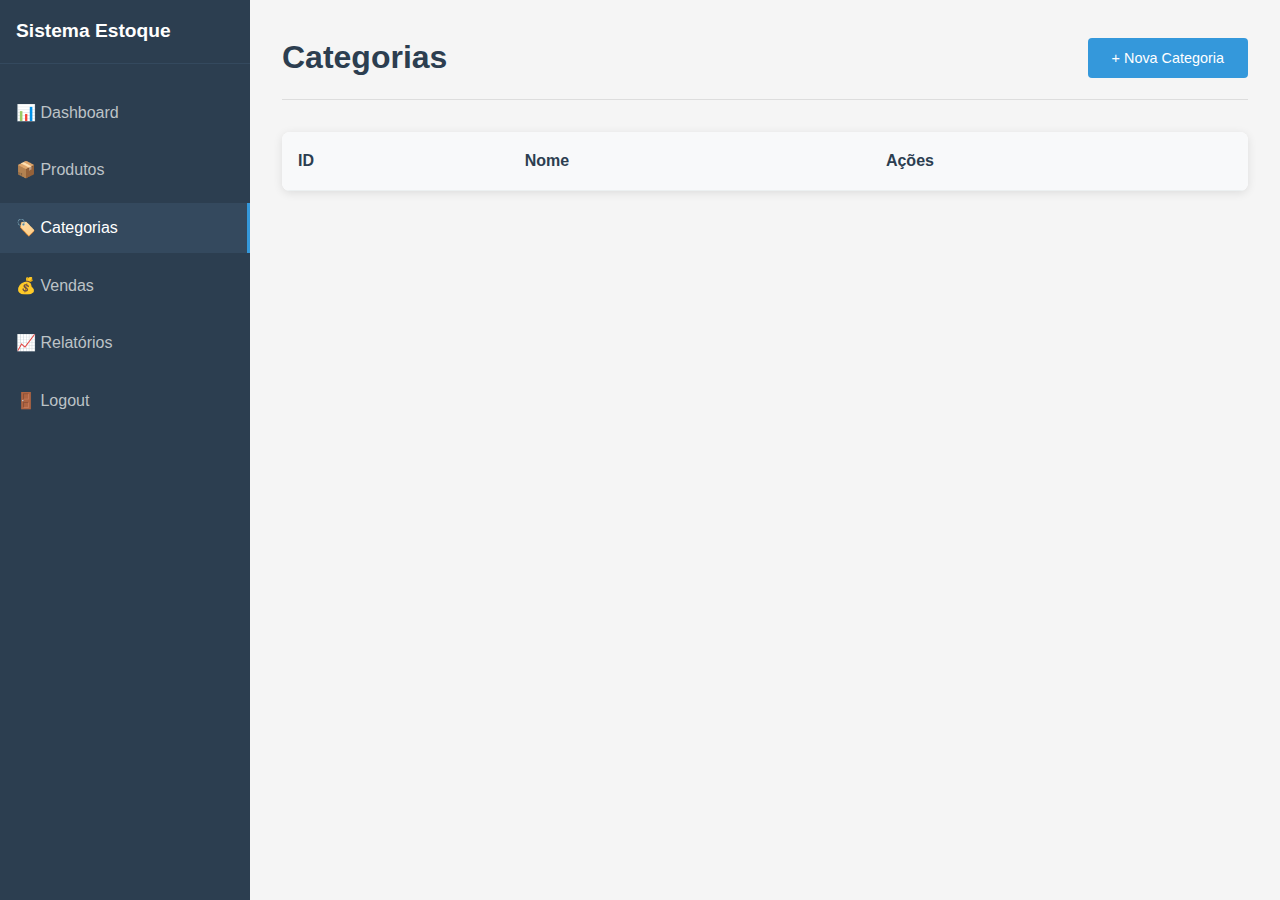
<file: categorias.html>
<!DOCTYPE html>
<html lang="pt-BR">
<head>
    <meta charset="UTF-8">
    <meta name="viewport" content="width=device-width, initial-scale=1.0">
    <title>Categorias - Sistema de Estoque</title>
    <link rel="stylesheet" href="css/styles.css">
    <link rel="stylesheet" href="css/table.css">
</head>
<body>
    <div class="app-container">
        <nav class="sidebar" id="sidebar">
            <div class="sidebar-header">
                <h2>Sistema Estoque</h2>
                <button class="sidebar-toggle" id="sidebarToggle">☰</button>
            </div>
            
            <ul class="sidebar-menu">
                <li><a href="dashboard.html">📊 Dashboard</a></li>
                <li><a href="produtos.html">📦 Produtos</a></li>
                <li><a href="categorias.html" class="active">🏷️ Categorias</a></li>
                <li><a href="vendas.html">💰 Vendas</a></li>
                <li><a href="relatorios.html">📈 Relatórios</a></li>
                <li><a href="#" onclick="logout()">🚪 Logout</a></li>
            </ul>
        </nav>
        
        <main class="main-content">
            <header class="page-header">
                <h1>Categorias</h1>
                <button class="btn btn-primary" onclick="openCategoryModal()">+ Nova Categoria</button>
            </header>
            
            <div class="table-container">
                <table class="data-table">
                    <thead>
                        <tr>
                            <th>ID</th>
                            <th>Nome</th>
                            <th>Ações</th>
                        </tr>
                    </thead>
                    <tbody id="categoriesTableBody">
                        <!-- Categorias serão inseridas aqui via JavaScript -->
                    </tbody>
                </table>
            </div>
        </main>
    </div>
    
    <!-- Modal para Categoria -->
    <div class="modal" id="categoryModal">
        <div class="modal-content">
            <div class="modal-header">
                <h2 id="modalTitle">Nova Categoria</h2>
                <button class="modal-close" onclick="closeCategoryModal()">&times;</button>
            </div>
            
            <form class="modal-form" id="categoryForm">
                <div class="form-group">
                    <label for="categoryName">Nome da Categoria</label>
                    <input type="text" id="categoryName" name="name" required>
                </div>
                
                <div class="modal-actions">
                    <button type="button" class="btn btn-secondary" onclick="closeCategoryModal()">Cancelar</button>
                    <button type="submit" class="btn btn-primary">Salvar</button>
                </div>
            </form>
        </div>
    </div>
    
    <script src="js/auth.js"></script>
    <script src="js/sidebar.js"></script>
    <script src="js/categorias.js"></script>
</body>
</html>
</file>
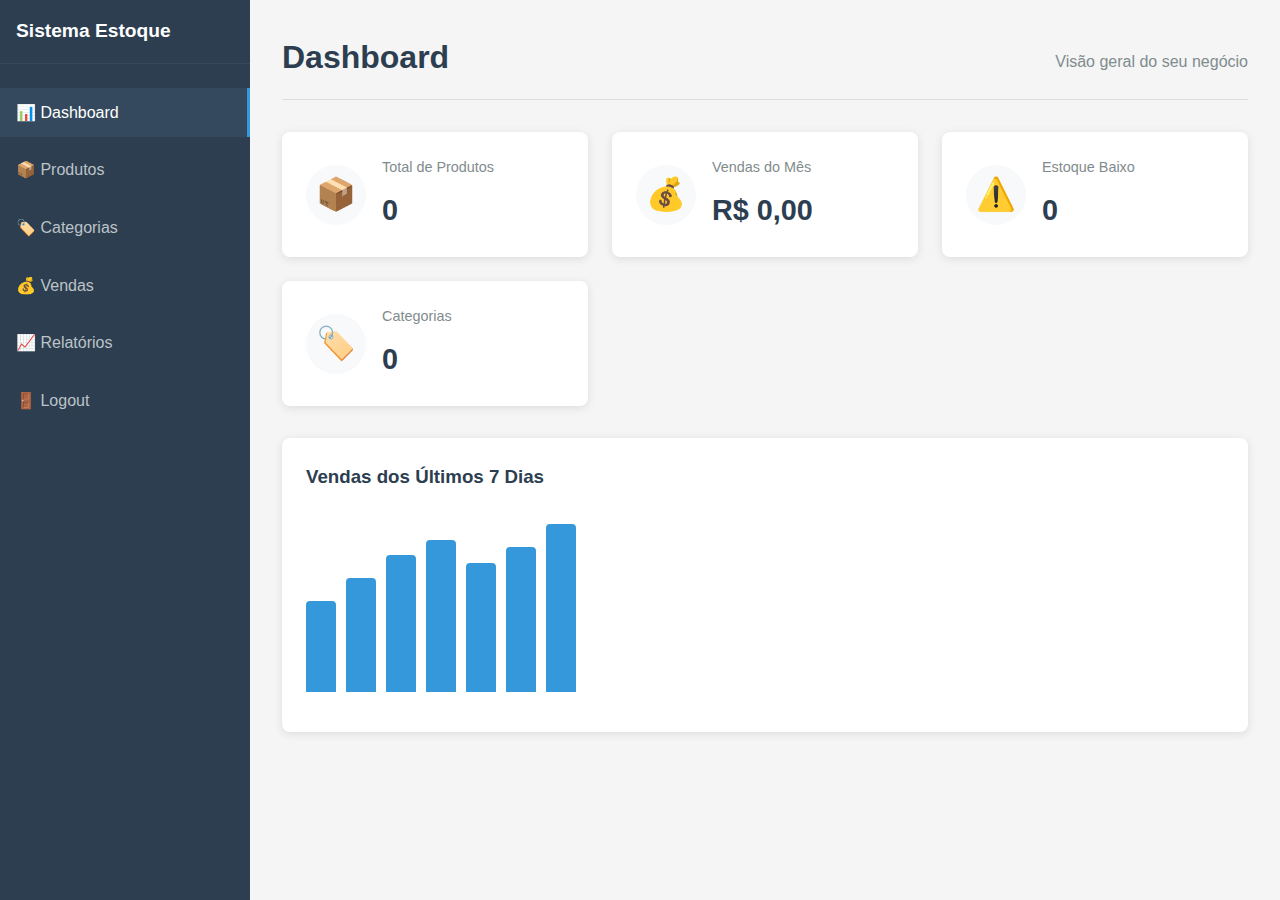
<file: dashboard.html>
<!DOCTYPE html>
<html lang="pt-BR">
<head>
    <meta charset="UTF-8">
    <meta name="viewport" content="width=device-width, initial-scale=1.0">
    <title>Dashboard - Sistema de Estoque</title>
    <link rel="stylesheet" href="css/styles.css">
    <link rel="stylesheet" href="css/dashboard.css">
</head>
<body>
    <div class="app-container">
        <nav class="sidebar" id="sidebar">
            <div class="sidebar-header">
                <h2>Sistema Estoque</h2>
                <button class="sidebar-toggle" id="sidebarToggle">☰</button>
            </div>
            
            <ul class="sidebar-menu">
                <li><a href="dashboard.html" class="active">📊 Dashboard</a></li>
                <li><a href="produtos.html">📦 Produtos</a></li>
                <li><a href="categorias.html">🏷️ Categorias</a></li>
                <li><a href="vendas.html">💰 Vendas</a></li>
                <li><a href="relatorios.html">📈 Relatórios</a></li>
                <li><a href="#" onclick="logout()">🚪 Logout</a></li>
            </ul>
        </nav>
        
        <main class="main-content">
            <header class="page-header">
                <h1>Dashboard</h1>
                <p>Visão geral do seu negócio</p>
            </header>
            
            <div class="dashboard-cards">
                <div class="card">
                    <div class="card-icon">📦</div>
                    <div class="card-content">
                        <h3>Total de Produtos</h3>
                        <p class="card-number" id="totalProducts">0</p>
                    </div>
                </div>
                
                <div class="card">
                    <div class="card-icon">💰</div>
                    <div class="card-content">
                        <h3>Vendas do Mês</h3>
                        <p class="card-number" id="monthSales">R$ 0,00</p>
                    </div>
                </div>
                
                <div class="card">
                    <div class="card-icon">⚠️</div>
                    <div class="card-content">
                        <h3>Estoque Baixo</h3>
                        <p class="card-number" id="lowStock">0</p>
                    </div>
                </div>
                
                <div class="card">
                    <div class="card-icon">🏷️</div>
                    <div class="card-content">
                        <h3>Categorias</h3>
                        <p class="card-number" id="totalCategories">0</p>
                    </div>
                </div>
            </div>
            
            <div class="dashboard-charts">
                <div class="chart-container">
                    <h3>Vendas dos Últimos 7 Dias</h3>
                    <div class="simple-chart" id="salesChart"></div>
                </div>
            </div>
        </main>
    </div>
    
    <script src="js/auth.js"></script>
    <script src="js/sidebar.js"></script>
    <script src="js/dashboard.js"></script>
</body>
</html>
</file>
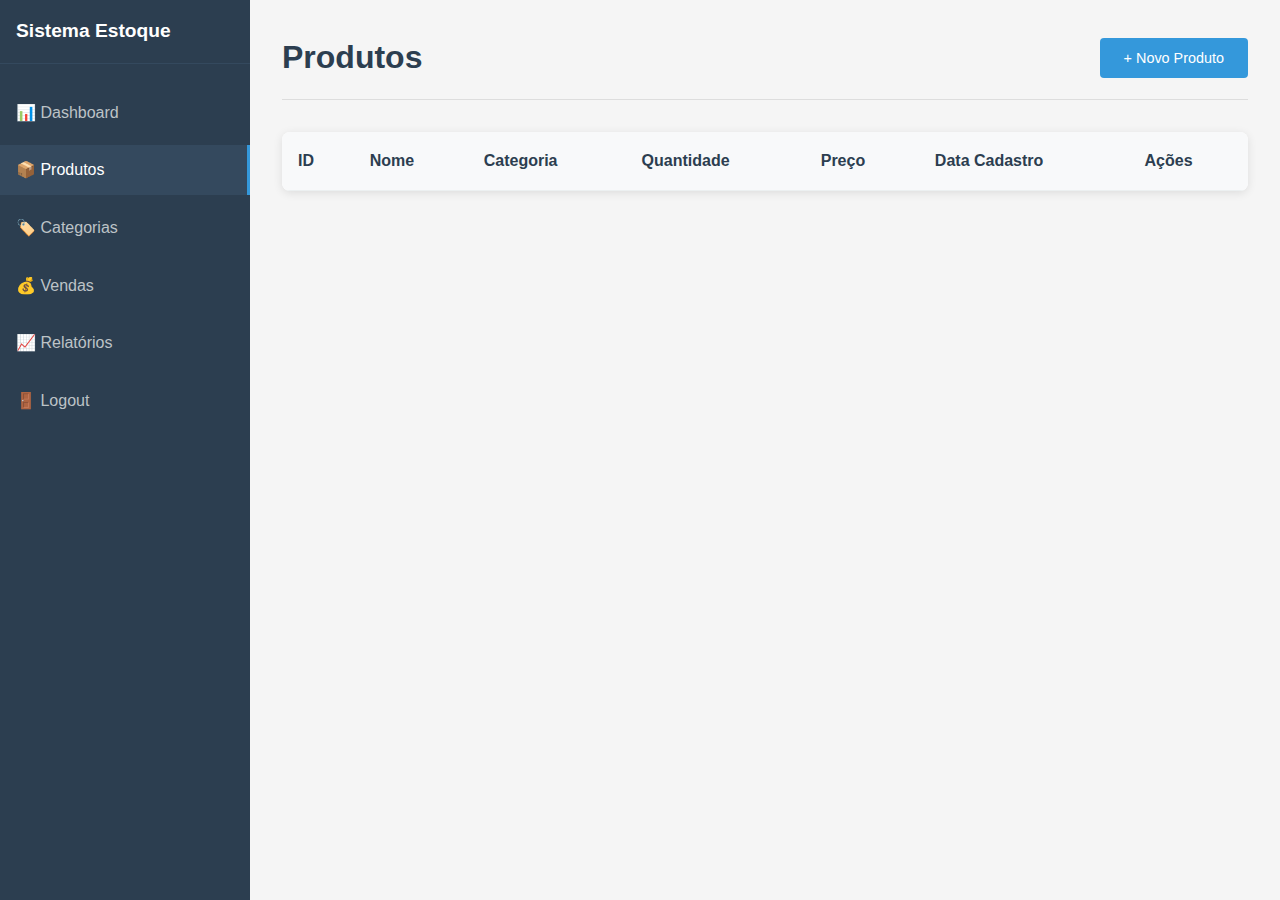
<file: produtos.html>
<!DOCTYPE html>
<html lang="pt-BR">
<head>
    <meta charset="UTF-8">
    <meta name="viewport" content="width=device-width, initial-scale=1.0">
    <title>Produtos - Sistema de Estoque</title>
    <link rel="stylesheet" href="css/styles.css">
    <link rel="stylesheet" href="css/table.css">
</head>
<body>
    <div class="app-container">
        <nav class="sidebar" id="sidebar">
            <div class="sidebar-header">
                <h2>Sistema Estoque</h2>
                <button class="sidebar-toggle" id="sidebarToggle">☰</button>
            </div>
            
            <ul class="sidebar-menu">
                <li><a href="dashboard.html">📊 Dashboard</a></li>
                <li><a href="produtos.html" class="active">📦 Produtos</a></li>
                <li><a href="categorias.html">🏷️ Categorias</a></li>
                <li><a href="vendas.html">💰 Vendas</a></li>
                <li><a href="relatorios.html">📈 Relatórios</a></li>
                <li><a href="#" onclick="logout()">🚪 Logout</a></li>
            </ul>
        </nav>
        
        <main class="main-content">
            <header class="page-header">
                <h1>Produtos</h1>
                <button class="btn btn-primary" onclick="openProductModal()">+ Novo Produto</button>
            </header>
            
            <div class="table-container">
                <table class="data-table">
                    <thead>
                        <tr>
                            <th>ID</th>
                            <th>Nome</th>
                            <th>Categoria</th>
                            <th>Quantidade</th>
                            <th>Preço</th>
                            <th>Data Cadastro</th>
                            <th>Ações</th>
                        </tr>
                    </thead>
                    <tbody id="productsTableBody">
                        <!-- Produtos serão inseridos aqui via JavaScript -->
                    </tbody>
                </table>
            </div>
        </main>
    </div>
    
    <!-- Modal para Produto -->
    <div class="modal" id="productModal">
        <div class="modal-content">
            <div class="modal-header">
                <h2 id="modalTitle">Novo Produto</h2>
                <button class="modal-close" onclick="closeProductModal()">&times;</button>
            </div>
            
            <form class="modal-form" id="productForm">
                <div class="form-group">
                    <label for="productName">Nome do Produto</label>
                    <input type="text" id="productName" name="name" required>
                </div>
                
                <div class="form-group">
                    <label for="productCategory">Categoria</label>
                    <select id="productCategory" name="category" required>
                        <option value="">Selecione uma categoria</option>
                    </select>
                </div>
                
                <div class="form-row">
                    <div class="form-group">
                        <label for="productQuantity">Quantidade</label>
                        <input type="number" id="productQuantity" name="quantity" min="0" required>
                    </div>
                    
                    <div class="form-group">
                        <label for="productPrice">Preço</label>
                        <input type="number" id="productPrice" name="price" step="0.01" min="0" required>
                    </div>
                </div>
                
                <div class="modal-actions">
                    <button type="button" class="btn btn-secondary" onclick="closeProductModal()">Cancelar</button>
                    <button type="submit" class="btn btn-primary">Salvar</button>
                </div>
            </form>
        </div>
    </div>
    
    <script src="js/auth.js"></script>
    <script src="js/sidebar.js"></script>
    <script src="js/produtos.js"></script>
</body>
</html>
</file>
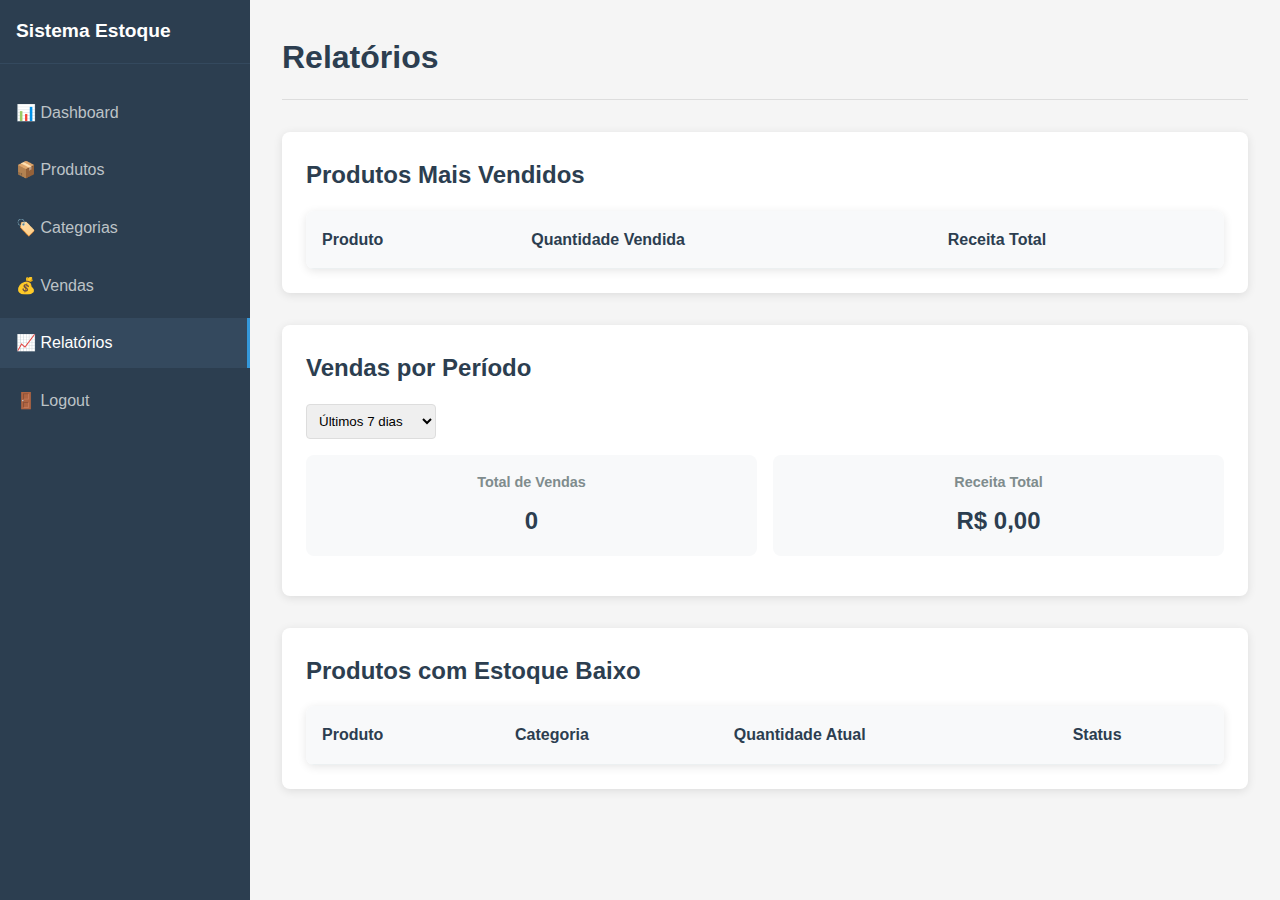
<file: relatorios.html>
<!DOCTYPE html>
<html lang="pt-BR">
<head>
    <meta charset="UTF-8">
    <meta name="viewport" content="width=device-width, initial-scale=1.0">
    <title>Relatórios - Sistema de Estoque</title>
    <link rel="stylesheet" href="css/styles.css">
    <link rel="stylesheet" href="css/table.css">
</head>
<body>
    <div class="app-container">
        <nav class="sidebar" id="sidebar">
            <div class="sidebar-header">
                <h2>Sistema Estoque</h2>
                <button class="sidebar-toggle" id="sidebarToggle">☰</button>
            </div>
            
            <ul class="sidebar-menu">
                <li><a href="dashboard.html">📊 Dashboard</a></li>
                <li><a href="produtos.html">📦 Produtos</a></li>
                <li><a href="categorias.html">🏷️ Categorias</a></li>
                <li><a href="vendas.html">💰 Vendas</a></li>
                <li><a href="relatorios.html" class="active">📈 Relatórios</a></li>
                <li><a href="#" onclick="logout()">🚪 Logout</a></li>
            </ul>
        </nav>
        
        <main class="main-content">
            <header class="page-header">
                <h1>Relatórios</h1>
            </header>
            
            <div class="reports-container">
                <div class="report-section">
                    <h2>Produtos Mais Vendidos</h2>
                    <div class="table-container">
                        <table class="data-table">
                            <thead>
                                <tr>
                                    <th>Produto</th>
                                    <th>Quantidade Vendida</th>
                                    <th>Receita Total</th>
                                </tr>
                            </thead>
                            <tbody id="topProductsBody">
                                <!-- Dados serão inseridos via JavaScript -->
                            </tbody>
                        </table>
                    </div>
                </div>
                
                <div class="report-section">
                    <h2>Vendas por Período</h2>
                    <div class="period-filter">
                        <select id="periodFilter" onchange="updateSalesPeriod()">
                            <option value="7">Últimos 7 dias</option>
                            <option value="30">Últimos 30 dias</option>
                            <option value="90">Últimos 90 dias</option>
                        </select>
                    </div>
                    <div class="sales-summary">
                        <div class="summary-card">
                            <h3>Total de Vendas</h3>
                            <p id="totalSalesCount">0</p>
                        </div>
                        <div class="summary-card">
                            <h3>Receita Total</h3>
                            <p id="totalRevenue">R$ 0,00</p>
                        </div>
                    </div>
                </div>
                
                <div class="report-section">
                    <h2>Produtos com Estoque Baixo</h2>
                    <div class="table-container">
                        <table class="data-table">
                            <thead>
                                <tr>
                                    <th>Produto</th>
                                    <th>Categoria</th>
                                    <th>Quantidade Atual</th>
                                    <th>Status</th>
                                </tr>
                            </thead>
                            <tbody id="lowStockBody">
                                <!-- Dados serão inseridos via JavaScript -->
                            </tbody>
                        </table>
                    </div>
                </div>
            </div>
        </main>
    </div>
    
    <script src="js/auth.js"></script>
    <script src="js/sidebar.js"></script>
    <script src="js/relatorios.js"></script>
</body>
</html>
</file>
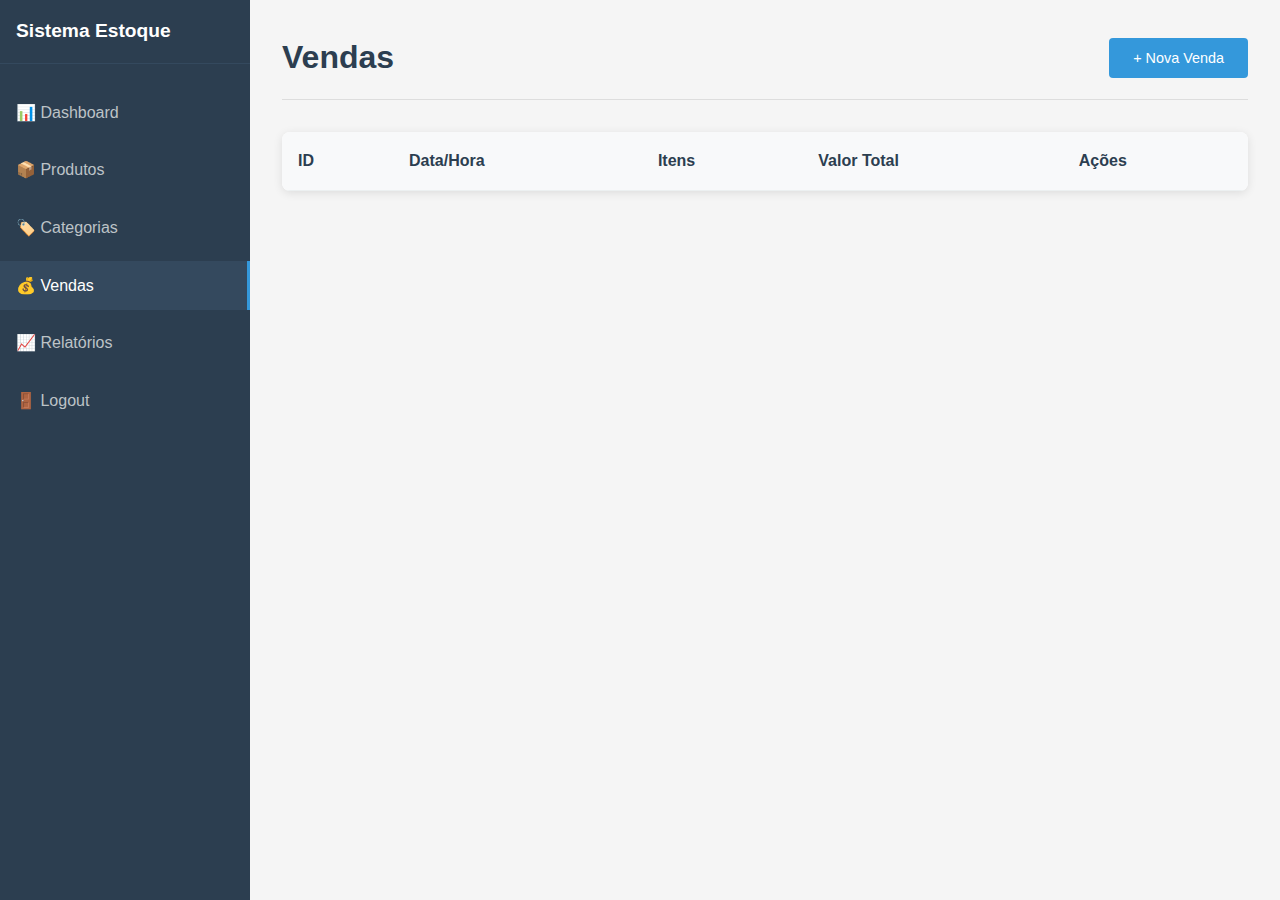
<file: vendas.html>
<!DOCTYPE html>
<html lang="pt-BR">
<head>
    <meta charset="UTF-8">
    <meta name="viewport" content="width=device-width, initial-scale=1.0">
    <title>Vendas - Sistema de Estoque</title>
    <link rel="stylesheet" href="css/styles.css">
    <link rel="stylesheet" href="css/table.css">
</head>
<body>
    <div class="app-container">
        <nav class="sidebar" id="sidebar">
            <div class="sidebar-header">
                <h2>Sistema Estoque</h2>
                <button class="sidebar-toggle" id="sidebarToggle">☰</button>
            </div>
            
            <ul class="sidebar-menu">
                <li><a href="dashboard.html">📊 Dashboard</a></li>
                <li><a href="produtos.html">📦 Produtos</a></li>
                <li><a href="categorias.html">🏷️ Categorias</a></li>
                <li><a href="vendas.html" class="active">💰 Vendas</a></li>
                <li><a href="relatorios.html">📈 Relatórios</a></li>
                <li><a href="#" onclick="logout()">🚪 Logout</a></li>
            </ul>
        </nav>
        
        <main class="main-content">
            <header class="page-header">
                <h1>Vendas</h1>
                <button class="btn btn-primary" onclick="openSaleModal()">+ Nova Venda</button>
            </header>
            
            <div class="table-container">
                <table class="data-table">
                    <thead>
                        <tr>
                            <th>ID</th>
                            <th>Data/Hora</th>
                            <th>Itens</th>
                            <th>Valor Total</th>
                            <th>Ações</th>
                        </tr>
                    </thead>
                    <tbody id="salesTableBody">
                        <!-- Vendas serão inseridas aqui via JavaScript -->
                    </tbody>
                </table>
            </div>
        </main>
    </div>
    
    <!-- Modal para Nova Venda -->
    <div class="modal" id="saleModal">
        <div class="modal-content modal-large">
            <div class="modal-header">
                <h2>Nova Venda</h2>
                <button class="modal-close" onclick="closeSaleModal()">&times;</button>
            </div>
            
            <form class="modal-form" id="saleForm">
                <div class="sale-items">
                    <h3>Itens da Venda</h3>
                    <div class="add-item-form">
                        <div class="form-row">
                            <div class="form-group">
                                <label for="saleProduct">Produto</label>
                                <select id="saleProduct">
                                    <option value="">Selecione um produto</option>
                                </select>
                            </div>
                            <div class="form-group">
                                <label for="saleQuantity">Quantidade</label>
                                <input type="number" id="saleQuantity" min="1" value="1">
                            </div>
                            <div class="form-group">
                                <button type="button" class="btn btn-secondary" onclick="addSaleItem()">Adicionar</button>
                            </div>
                        </div>
                    </div>
                    
                    <div class="sale-items-list">
                        <table class="data-table">
                            <thead>
                                <tr>
                                    <th>Produto</th>
                                    <th>Quantidade</th>
                                    <th>Preço Unit.</th>
                                    <th>Subtotal</th>
                                    <th>Ações</th>
                                </tr>
                            </thead>
                            <tbody id="saleItemsBody">
                                <!-- Itens da venda serão inseridos aqui -->
                            </tbody>
                        </table>
                    </div>
                    
                    <div class="sale-total">
                        <h3>Total: R$ <span id="saleTotal">0,00</span></h3>
                    </div>
                </div>
                
                <div class="modal-actions">
                    <button type="button" class="btn btn-secondary" onclick="closeSaleModal()">Cancelar</button>
                    <button type="submit" class="btn btn-primary">Finalizar Venda</button>
                </div>
            </form>
        </div>
    </div>
    
    <script src="js/auth.js"></script>
    <script src="js/sidebar.js"></script>
    <script src="js/vendas.js"></script>
</body>
</html>
</file>
<file: css/table.css>
.table-container {
  background: white;
  border-radius: 8px;
  overflow: hidden;
  box-shadow: 0 2px 10px rgba(0, 0, 0, 0.1);
}

.data-table {
  width: 100%;
  border-collapse: collapse;
}

.data-table th,
.data-table td {
  padding: 1rem;
  text-align: left;
  border-bottom: 1px solid #ecf0f1;
}

.data-table th {
  background-color: #f8f9fa;
  font-weight: 600;
  color: #2c3e50;
}

.data-table tbody tr:hover {
  background-color: #f8f9fa;
}

.action-buttons {
  display: flex;
  gap: 0.5rem;
}

.status-badge {
  padding: 0.25rem 0.75rem;
  border-radius: 20px;
  font-size: 0.8rem;
  font-weight: 500;
}

.status-low {
  background-color: #fee;
  color: #c0392b;
}

.status-normal {
  background-color: #efe;
  color: #27ae60;
}

.reports-container {
  display: flex;
  flex-direction: column;
  gap: 2rem;
}

.report-section {
  background: white;
  border-radius: 8px;
  padding: 1.5rem;
  box-shadow: 0 2px 10px rgba(0, 0, 0, 0.1);
}

.report-section h2 {
  color: #2c3e50;
  margin-bottom: 1rem;
}

.period-filter {
  margin-bottom: 1rem;
}

.period-filter select {
  padding: 0.5rem;
  border: 1px solid #ddd;
  border-radius: 4px;
}

.sales-summary {
  display: grid;
  grid-template-columns: repeat(auto-fit, minmax(200px, 1fr));
  gap: 1rem;
  margin-bottom: 1rem;
}

.summary-card {
  background-color: #f8f9fa;
  padding: 1rem;
  border-radius: 8px;
  text-align: center;
}

.summary-card h3 {
  color: #7f8c8d;
  font-size: 0.9rem;
  margin-bottom: 0.5rem;
}

.summary-card p {
  font-size: 1.5rem;
  font-weight: bold;
  color: #2c3e50;
}

.sale-items {
  margin-bottom: 1rem;
}

.sale-items h3 {
  color: #2c3e50;
  margin-bottom: 1rem;
}

.add-item-form {
  background-color: #f8f9fa;
  padding: 1rem;
  border-radius: 8px;
  margin-bottom: 1rem;
}

.sale-items-list {
  margin-bottom: 1rem;
}

.sale-total {
  text-align: right;
  padding: 1rem;
  background-color: #f8f9fa;
  border-radius: 8px;
}

.sale-total h3 {
  color: #2c3e50;
  font-size: 1.2rem;
}

@media (max-width: 768px) {
  .data-table {
    font-size: 0.9rem;
  }

  .data-table th,
  .data-table td {
    padding: 0.75rem 0.5rem;
  }

  .action-buttons {
    flex-direction: column;
  }

  .sales-summary {
    grid-template-columns: 1fr;
  }
}

@media (max-width: 480px) {
  .table-container {
    overflow-x: auto;
  }

  .data-table {
    min-width: 600px;
  }
}
</file>
<file: css/dashboard.css>
.dashboard-cards {
  display: grid;
  grid-template-columns: repeat(auto-fit, minmax(250px, 1fr));
  gap: 1.5rem;
  margin-bottom: 2rem;
}

.card {
  background: white;
  border-radius: 8px;
  padding: 1.5rem;
  box-shadow: 0 2px 10px rgba(0, 0, 0, 0.1);
  display: flex;
  align-items: center;
  gap: 1rem;
  transition: transform 0.3s ease;
}

.card:hover {
  transform: translateY(-2px);
}

.card-icon {
  font-size: 2rem;
  width: 60px;
  height: 60px;
  display: flex;
  align-items: center;
  justify-content: center;
  background-color: #f8f9fa;
  border-radius: 50%;
}

.card-content h3 {
  color: #7f8c8d;
  font-size: 0.9rem;
  font-weight: 500;
  margin-bottom: 0.5rem;
}

.card-number {
  font-size: 1.8rem;
  font-weight: bold;
  color: #2c3e50;
}

.dashboard-charts {
  background: white;
  border-radius: 8px;
  padding: 1.5rem;
  box-shadow: 0 2px 10px rgba(0, 0, 0, 0.1);
}

.dashboard-charts h3 {
  color: #2c3e50;
  margin-bottom: 1rem;
}

.simple-chart {
  height: 200px;
  display: flex;
  align-items: end;
  gap: 10px;
  padding: 1rem 0;
}

.chart-bar {
  background-color: #3498db;
  border-radius: 4px 4px 0 0;
  min-width: 30px;
  transition: background-color 0.3s ease;
}

.chart-bar:hover {
  background-color: #2980b9;
}

@media (max-width: 768px) {
  .dashboard-cards {
    grid-template-columns: 1fr;
  }

  .card {
    padding: 1rem;
  }

  .card-number {
    font-size: 1.5rem;
  }
}
</file>
<file: css/styles.css>
/* Reset e configurações básicas */
* {
  margin: 0;
  padding: 0;
  box-sizing: border-box;
}

body {
  font-family: "Segoe UI", Tahoma, Geneva, Verdana, sans-serif;
  line-height: 1.6;
  color: #333;
  background-color: #f5f5f5;
}

/* Layout principal */
.app-container {
  display: flex;
  min-height: 100vh;
}

/* Sidebar */
.sidebar {
  width: 250px;
  background-color: #2c3e50;
  color: white;
  position: fixed;
  height: 100vh;
  left: 0;
  top: 0;
  transition: transform 0.3s ease;
  z-index: 1000;
}

.sidebar-header {
  padding: 1rem;
  border-bottom: 1px solid #34495e;
  display: flex;
  justify-content: space-between;
  align-items: center;
}

.sidebar-header h2 {
  font-size: 1.2rem;
  font-weight: 600;
}

.sidebar-toggle {
  background: none;
  border: none;
  color: white;
  font-size: 1.2rem;
  cursor: pointer;
  display: none;
}

.sidebar-menu {
  list-style: none;
  padding: 1rem 0;
}

.sidebar-menu li {
  margin: 0.5rem 0;
}

.sidebar-menu a {
  display: block;
  padding: 0.75rem 1rem;
  color: #bdc3c7;
  text-decoration: none;
  transition: all 0.3s ease;
}

.sidebar-menu a:hover,
.sidebar-menu a.active {
  background-color: #34495e;
  color: white;
  border-right: 3px solid #3498db;
}

/* Conteúdo principal */
.main-content {
  flex: 1;
  margin-left: 250px;
  padding: 2rem;
  transition: margin-left 0.3s ease;
}

.page-header {
  display: flex;
  justify-content: space-between;
  align-items: center;
  margin-bottom: 2rem;
  padding-bottom: 1rem;
  border-bottom: 1px solid #ddd;
}

.page-header h1 {
  font-size: 2rem;
  color: #2c3e50;
}

.page-header p {
  color: #7f8c8d;
  margin-top: 0.5rem;
}

/* Botões */
.btn {
  padding: 0.75rem 1.5rem;
  border: none;
  border-radius: 4px;
  cursor: pointer;
  font-size: 0.9rem;
  font-weight: 500;
  text-decoration: none;
  display: inline-block;
  transition: all 0.3s ease;
}

.btn-primary {
  background-color: #3498db;
  color: white;
}

.btn-primary:hover {
  background-color: #2980b9;
}

.btn-secondary {
  background-color: #95a5a6;
  color: white;
}

.btn-secondary:hover {
  background-color: #7f8c8d;
}

.btn-danger {
  background-color: #e74c3c;
  color: white;
}

.btn-danger:hover {
  background-color: #c0392b;
}

.btn-success {
  background-color: #27ae60;
  color: white;
}

.btn-success:hover {
  background-color: #229954;
}

.btn-small {
  padding: 0.5rem 1rem;
  font-size: 0.8rem;
}

/* Formulários */
.form-group {
  margin-bottom: 1rem;
}

.form-group label {
  display: block;
  margin-bottom: 0.5rem;
  font-weight: 500;
  color: #2c3e50;
}

.form-group input,
.form-group select,
.form-group textarea {
  width: 100%;
  padding: 0.75rem;
  border: 1px solid #ddd;
  border-radius: 4px;
  font-size: 0.9rem;
  transition: border-color 0.3s ease;
}

.form-group input:focus,
.form-group select:focus,
.form-group textarea:focus {
  outline: none;
  border-color: #3498db;
  box-shadow: 0 0 0 2px rgba(52, 152, 219, 0.2);
}

.form-row {
  display: flex;
  gap: 1rem;
}

.form-row .form-group {
  flex: 1;
}

/* Modal */
.modal {
  display: none;
  position: fixed;
  z-index: 2000;
  left: 0;
  top: 0;
  width: 100%;
  height: 100%;
  background-color: rgba(0, 0, 0, 0.5);
}

.modal-content {
  background-color: white;
  margin: 5% auto;
  padding: 0;
  border-radius: 8px;
  width: 90%;
  max-width: 500px;
  max-height: 90vh;
  overflow-y: auto;
}

.modal-large {
  max-width: 800px;
}

.modal-header {
  padding: 1.5rem;
  border-bottom: 1px solid #ddd;
  display: flex;
  justify-content: space-between;
  align-items: center;
}

.modal-header h2 {
  color: #2c3e50;
}

.modal-close {
  background: none;
  border: none;
  font-size: 1.5rem;
  cursor: pointer;
  color: #7f8c8d;
}

.modal-close:hover {
  color: #2c3e50;
}

.modal-form {
  padding: 1.5rem;
}

.modal-actions {
  display: flex;
  gap: 1rem;
  justify-content: flex-end;
  margin-top: 2rem;
}

/* Responsividade */
@media (max-width: 768px) {
  .sidebar {
    transform: translateX(-100%);
  }

  .sidebar.active {
    transform: translateX(0);
  }

  .sidebar-toggle {
    display: block;
  }

  .main-content {
    margin-left: 0;
    padding: 1rem;
  }

  .page-header {
    flex-direction: column;
    align-items: flex-start;
    gap: 1rem;
  }

  .form-row {
    flex-direction: column;
  }

  .modal-content {
    margin: 2% auto;
    width: 95%;
  }
}

@media (max-width: 480px) {
  .main-content {
    padding: 0.5rem;
  }

  .page-header h1 {
    font-size: 1.5rem;
  }
}
</file>
